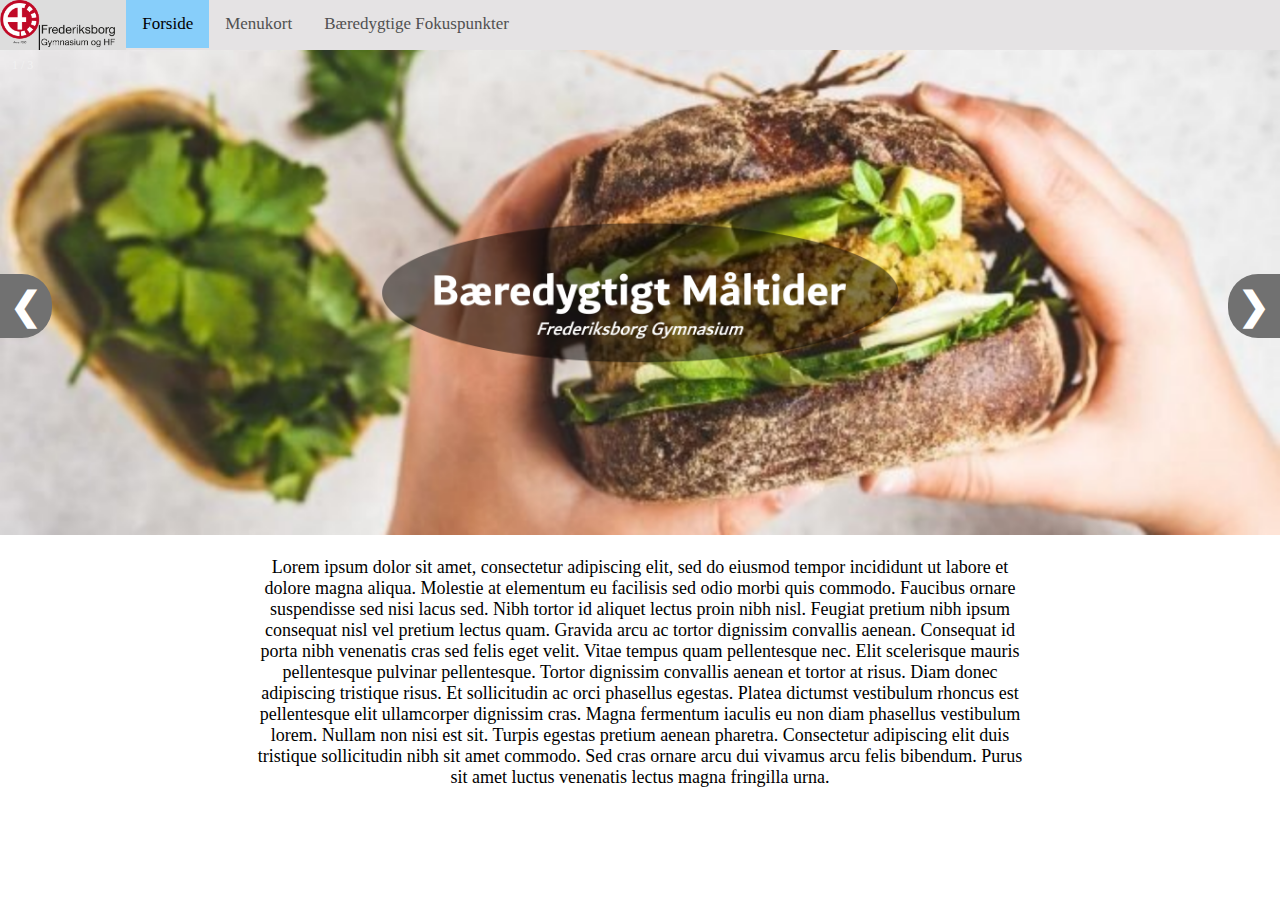
<file: index.html>
<!doctype html>
<html >
    <head id="index">
        <title>Frederiksborg Gymnasium Menu</title>
        <meta name="viewport" content="width=divice-width, initail-scale=1">
        <meta charset="UTF-8">
        <link rel="icon" type="iamge/x-icon" href="images/frederiksborg-gymnasium-icon.png">
        <link rel="stylesheet" href="style.css"></link>
    </head>
    <body>
        <div class="topnav" id="myTopnav">
            <a style="padding: 0 0;" href="https://www.fgc4.dk/">
            <img src="images/frederiksborg-gymnasium-hf-icon.png" alt="frederiksborg gymnasium & hf" height="50px" style="float: left; margin-right:10px;">
            </a>
            <a href="index.html" class="active" >Forside</a>
            <a href="menu.html">Menukort</a>
            <a href="about.html">Bæredygtige Fokuspunkter</a>
            <a href="javascript:void(0);" class="icon" onclick="myFunction()">
              <i class="fa fa-bars"></i>
            </a>
        </div>

        <!-- Slideshow container -->
<div class="slideshow-container">

    <!-- Full-width images with number and caption text -->
    <div class="mySlides fade">
      <div class="numbertext">1 / 3</div>
      <img src="images/mainimage.png" style="width:100%">
    </div>
  
    <div class="mySlides fade">
      <div class="numbertext">2 / 3</div>
      <p style="margin:0;">
          <a href="menu.html">
            <img src="images/menumainimage.png" style="height: 575px; margin:auto; display: block;">
          </a>
      </p>
    </div>
  
    <div class="mySlides fade">
      <div class="numbertext">3 / 3</div>
      <p style="margin:0;">
        <a href="about.html">
            <img src="images/FNs-verdensmal.png" style="height: 575px; margin:auto; display: block;">
        </a>
    </p>
    </div>
  
    <!-- Next and previous buttons -->
    <a class="prev" onclick="plusSlides(-1)">&#10094;</a>
    <a class="next" onclick="plusSlides(1)">&#10095;</a>
  </div>
  <br>
  <p class="bodytext">Lorem ipsum dolor sit amet, consectetur adipiscing elit, sed do eiusmod tempor incididunt ut labore et dolore magna aliqua. Molestie at elementum eu facilisis sed odio morbi quis commodo. Faucibus ornare suspendisse sed nisi lacus sed. Nibh tortor id aliquet lectus proin nibh nisl. Feugiat pretium nibh ipsum consequat nisl vel pretium lectus quam. Gravida arcu ac tortor dignissim convallis aenean. Consequat id porta nibh venenatis cras sed felis eget velit. Vitae tempus quam pellentesque nec. Elit scelerisque mauris pellentesque pulvinar pellentesque. Tortor dignissim convallis aenean et tortor at risus. Diam donec adipiscing tristique risus. Et sollicitudin ac orci phasellus egestas. Platea dictumst vestibulum rhoncus est pellentesque elit ullamcorper dignissim cras. Magna fermentum iaculis eu non diam phasellus vestibulum lorem. Nullam non nisi est sit. Turpis egestas pretium aenean pharetra. Consectetur adipiscing elit duis tristique sollicitudin nibh sit amet commodo. Sed cras ornare arcu dui vivamus arcu felis bibendum. Purus sit amet luctus venenatis lectus magna fringilla urna.</p>
  <script src="script.js"></script>
    </body>
</html>
</file>
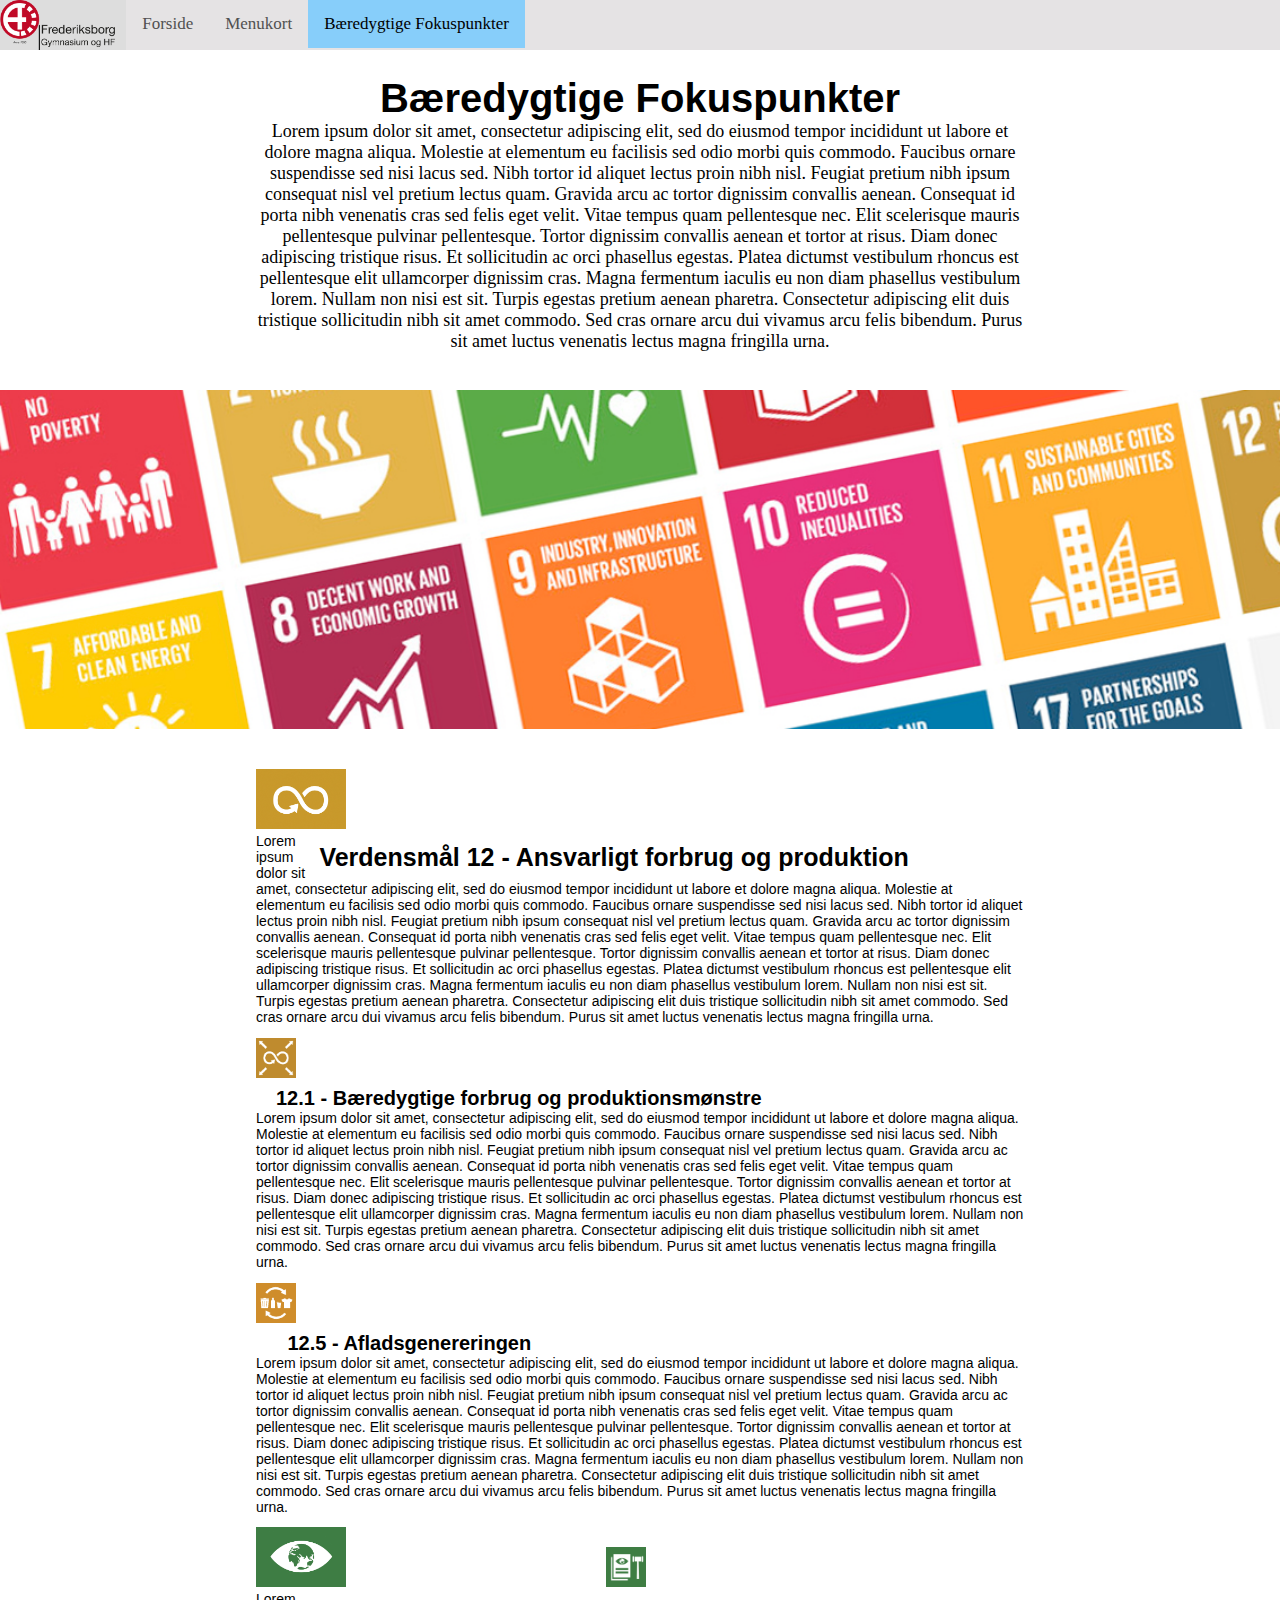
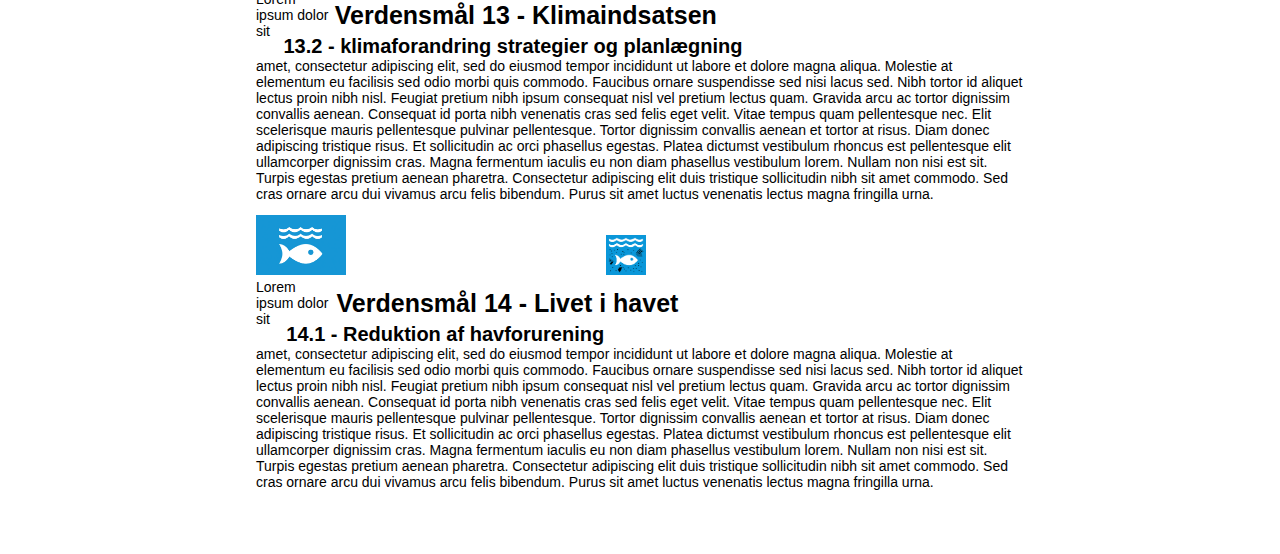
<file: about.html>
<!doctype html>
<html>
    <head id="index">
        <title>Frederiksborg Gymnasium Menu</title>
        <meta name="viewport" content="width=divice-width, initail-scale=1">
        <meta charset="UTF-8">
        <link rel="icon" type="iamge/x-icon" href="images/frederiksborg-gymnasium-icon.png">
        <link rel="stylesheet" href="style.css"></link>
    </head>
    <body>
        <div class="topnav" id="myTopnav">
            <a style="padding: 0 0;" href="https://www.fgc4.dk/">
                <img src="images/frederiksborg-gymnasium-hf-icon.png" alt="frederiksborg gymnasium & hf" height="50px" style="float: left; margin-right:10px;">
            </a>
            <a href="index.html">Forside</a>
            <a href="menu.html">Menukort</a>
            <a href="about.html" class="active">Bæredygtige Fokuspunkter</a>
            <a href="javascript:void(0);" class="icon" onclick="myFunction()">
              <i class="fa fa-bars"></i>
            </a>
        </div>
        <h1 class="header">Bæredygtige Fokuspunkter</h1>
        <p class="bodytext">Lorem ipsum dolor sit amet, consectetur adipiscing elit, sed do eiusmod tempor incididunt ut labore et dolore magna aliqua. Molestie at elementum eu facilisis sed odio morbi quis commodo. Faucibus ornare suspendisse sed nisi lacus sed. Nibh tortor id aliquet lectus proin nibh nisl. Feugiat pretium nibh ipsum consequat nisl vel pretium lectus quam. Gravida arcu ac tortor dignissim convallis aenean. Consequat id porta nibh venenatis cras sed felis eget velit. Vitae tempus quam pellentesque nec. Elit scelerisque mauris pellentesque pulvinar pellentesque. Tortor dignissim convallis aenean et tortor at risus. Diam donec adipiscing tristique risus. Et sollicitudin ac orci phasellus egestas. Platea dictumst vestibulum rhoncus est pellentesque elit ullamcorper dignissim cras. Magna fermentum iaculis eu non diam phasellus vestibulum lorem. Nullam non nisi est sit. Turpis egestas pretium aenean pharetra. Consectetur adipiscing elit duis tristique sollicitudin nibh sit amet commodo. Sed cras ornare arcu dui vivamus arcu felis bibendum. Purus sit amet luctus venenatis lectus magna fringilla urna.</p>
        <img src="images/FNs-verdensmal-banner.png" class="banner">
        <br>
        <br>
        <br>
        <img src="images/12.png" alt="12" height="60" style="margin-left: 20%;">
        <h1 style="float: right; margin-right: 29%; margin-left: 0; margin-top: 10px;" class="bigheader2">Verdensmål 12 - Ansvarligt forbrug og produktion</h1>
        <br>
        <p class="bodytext2">Lorem ipsum dolor sit amet, consectetur adipiscing elit, sed do eiusmod tempor incididunt ut labore et dolore magna aliqua. Molestie at elementum eu facilisis sed odio morbi quis commodo. Faucibus ornare suspendisse sed nisi lacus sed. Nibh tortor id aliquet lectus proin nibh nisl. Feugiat pretium nibh ipsum consequat nisl vel pretium lectus quam. Gravida arcu ac tortor dignissim convallis aenean. Consequat id porta nibh venenatis cras sed felis eget velit. Vitae tempus quam pellentesque nec. Elit scelerisque mauris pellentesque pulvinar pellentesque. Tortor dignissim convallis aenean et tortor at risus. Diam donec adipiscing tristique risus. Et sollicitudin ac orci phasellus egestas. Platea dictumst vestibulum rhoncus est pellentesque elit ullamcorper dignissim cras. Magna fermentum iaculis eu non diam phasellus vestibulum lorem. Nullam non nisi est sit. Turpis egestas pretium aenean pharetra. Consectetur adipiscing elit duis tristique sollicitudin nibh sit amet commodo. Sed cras ornare arcu dui vivamus arcu felis bibendum. Purus sit amet luctus venenatis lectus magna fringilla urna.</p>
        <img src="images/12.1.png" alt="13" height="40" style="margin-left: 20%;">
        <h1 style="float: right; margin-right: 40.5%; margin-left: 0; margin-top: 5px;" class="header2">12.1 - Bæredygtige forbrug og produktionsmønstre</h1>
        <p class="bodytext2">Lorem ipsum dolor sit amet, consectetur adipiscing elit, sed do eiusmod tempor incididunt ut labore et dolore magna aliqua. Molestie at elementum eu facilisis sed odio morbi quis commodo. Faucibus ornare suspendisse sed nisi lacus sed. Nibh tortor id aliquet lectus proin nibh nisl. Feugiat pretium nibh ipsum consequat nisl vel pretium lectus quam. Gravida arcu ac tortor dignissim convallis aenean. Consequat id porta nibh venenatis cras sed felis eget velit. Vitae tempus quam pellentesque nec. Elit scelerisque mauris pellentesque pulvinar pellentesque. Tortor dignissim convallis aenean et tortor at risus. Diam donec adipiscing tristique risus. Et sollicitudin ac orci phasellus egestas. Platea dictumst vestibulum rhoncus est pellentesque elit ullamcorper dignissim cras. Magna fermentum iaculis eu non diam phasellus vestibulum lorem. Nullam non nisi est sit. Turpis egestas pretium aenean pharetra. Consectetur adipiscing elit duis tristique sollicitudin nibh sit amet commodo. Sed cras ornare arcu dui vivamus arcu felis bibendum. Purus sit amet luctus venenatis lectus magna fringilla urna.</p>
        <img src="images/12.5.png" alt="13" height="40" style="margin-left: 20%;">
        <h1 style="float: right; margin-right: 58.5%; margin-left: 0; margin-top: 5px;" class="header2">12.5 - Afladsgenereringen</h1>
        <p class="bodytext2">Lorem ipsum dolor sit amet, consectetur adipiscing elit, sed do eiusmod tempor incididunt ut labore et dolore magna aliqua. Molestie at elementum eu facilisis sed odio morbi quis commodo. Faucibus ornare suspendisse sed nisi lacus sed. Nibh tortor id aliquet lectus proin nibh nisl. Feugiat pretium nibh ipsum consequat nisl vel pretium lectus quam. Gravida arcu ac tortor dignissim convallis aenean. Consequat id porta nibh venenatis cras sed felis eget velit. Vitae tempus quam pellentesque nec. Elit scelerisque mauris pellentesque pulvinar pellentesque. Tortor dignissim convallis aenean et tortor at risus. Diam donec adipiscing tristique risus. Et sollicitudin ac orci phasellus egestas. Platea dictumst vestibulum rhoncus est pellentesque elit ullamcorper dignissim cras. Magna fermentum iaculis eu non diam phasellus vestibulum lorem. Nullam non nisi est sit. Turpis egestas pretium aenean pharetra. Consectetur adipiscing elit duis tristique sollicitudin nibh sit amet commodo. Sed cras ornare arcu dui vivamus arcu felis bibendum. Purus sit amet luctus venenatis lectus magna fringilla urna.</p>
        <img src="images/13.png" alt="13" height="60" style="margin-left: 20%;">
        <h1 style="float: right; margin-right: 44%; margin-left: 0; margin-top: 10px;" class="bigheader2">Verdensmål 13 - Klimaindsatsen</h1>
        <img src="images/13.2.png" alt="13" height="40" style="margin-left: 20%;">
        <h1 style="float: right; margin-right: 42%; margin-left: 0; margin-top: 5px;" class="header2">13.2 - klimaforandring strategier og planlægning</h1>
        <p class="bodytext2">Lorem ipsum dolor sit amet, consectetur adipiscing elit, sed do eiusmod tempor incididunt ut labore et dolore magna aliqua. Molestie at elementum eu facilisis sed odio morbi quis commodo. Faucibus ornare suspendisse sed nisi lacus sed. Nibh tortor id aliquet lectus proin nibh nisl. Feugiat pretium nibh ipsum consequat nisl vel pretium lectus quam. Gravida arcu ac tortor dignissim convallis aenean. Consequat id porta nibh venenatis cras sed felis eget velit. Vitae tempus quam pellentesque nec. Elit scelerisque mauris pellentesque pulvinar pellentesque. Tortor dignissim convallis aenean et tortor at risus. Diam donec adipiscing tristique risus. Et sollicitudin ac orci phasellus egestas. Platea dictumst vestibulum rhoncus est pellentesque elit ullamcorper dignissim cras. Magna fermentum iaculis eu non diam phasellus vestibulum lorem. Nullam non nisi est sit. Turpis egestas pretium aenean pharetra. Consectetur adipiscing elit duis tristique sollicitudin nibh sit amet commodo. Sed cras ornare arcu dui vivamus arcu felis bibendum. Purus sit amet luctus venenatis lectus magna fringilla urna.</p>
        <img src="images/14.png" alt="13" height="60" style="margin-left: 20%;">
        <h1 style="float: right; margin-right: 47%; margin-left: 0; margin-top: 10px;" class="bigheader2">Verdensmål 14 - Livet i havet</h1>
        <img src="images/14.1.png" alt="13" height="40" style="margin-left: 20%;">
        <h1 style="float: right; margin-right: 52.8%; margin-left: 0; margin-top: 5px;" class="header2">14.1 - Reduktion af havforurening</h1>
        <p class="bodytext2 bodyend">Lorem ipsum dolor sit amet, consectetur adipiscing elit, sed do eiusmod tempor incididunt ut labore et dolore magna aliqua. Molestie at elementum eu facilisis sed odio morbi quis commodo. Faucibus ornare suspendisse sed nisi lacus sed. Nibh tortor id aliquet lectus proin nibh nisl. Feugiat pretium nibh ipsum consequat nisl vel pretium lectus quam. Gravida arcu ac tortor dignissim convallis aenean. Consequat id porta nibh venenatis cras sed felis eget velit. Vitae tempus quam pellentesque nec. Elit scelerisque mauris pellentesque pulvinar pellentesque. Tortor dignissim convallis aenean et tortor at risus. Diam donec adipiscing tristique risus. Et sollicitudin ac orci phasellus egestas. Platea dictumst vestibulum rhoncus est pellentesque elit ullamcorper dignissim cras. Magna fermentum iaculis eu non diam phasellus vestibulum lorem. Nullam non nisi est sit. Turpis egestas pretium aenean pharetra. Consectetur adipiscing elit duis tristique sollicitudin nibh sit amet commodo. Sed cras ornare arcu dui vivamus arcu felis bibendum. Purus sit amet luctus venenatis lectus magna fringilla urna.</p>
        
        
        <script src="script.js"></script>
    </body>
</html>
</file>
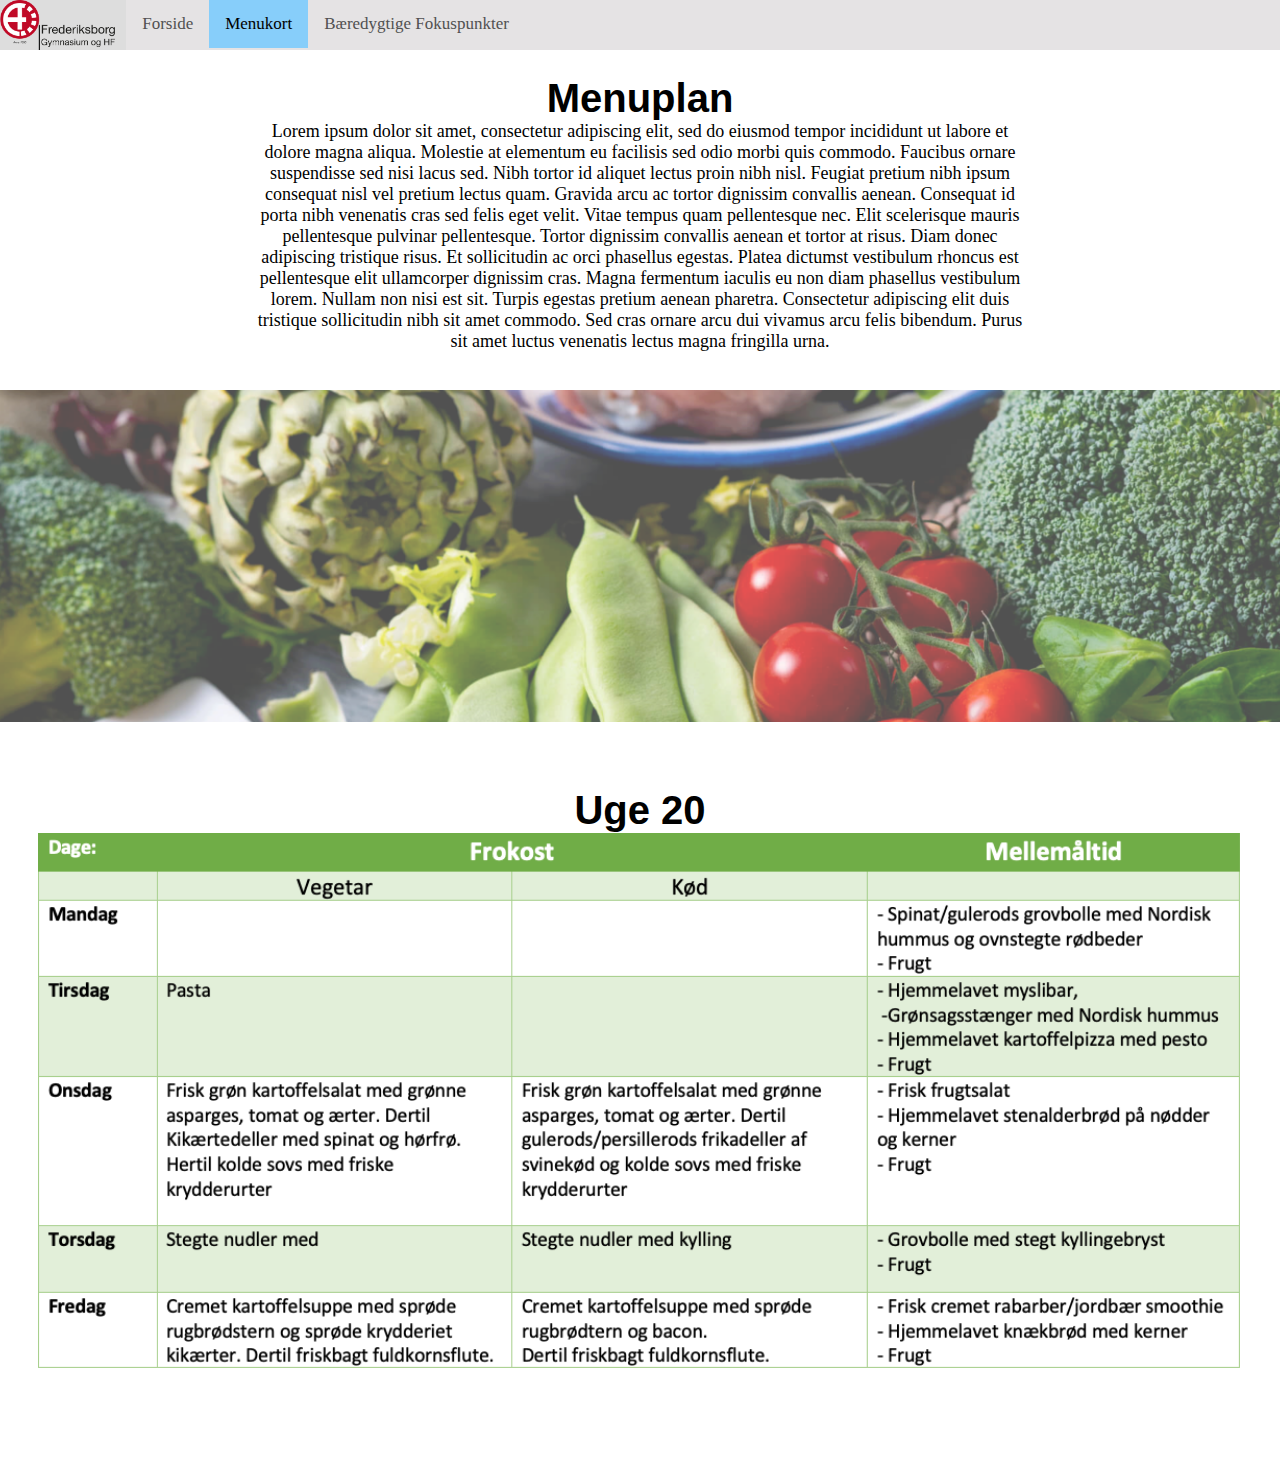
<file: menu.html>
<!doctype html>
<html>
    <head id="index">
        <title>Frederiksborg Gymnasium Menu</title>
        <meta name="viewport" content="width=divice-width, initail-scale=1">
        <meta charset="UTF-8">
        <link rel="icon" type="iamge/x-icon" href="images/frederiksborg-gymnasium-icon.png">
        <link rel="stylesheet" href="style.css"></link>
    </head>
    <body>
        <div class="topnav" id="myTopnav">
            <a style="padding: 0 0;" href="https://www.fgc4.dk/">
                <img src="images/frederiksborg-gymnasium-hf-icon.png" alt="frederiksborg gymnasium & hf" height="50px" style="float: left; margin-right:10px;">
            </a>
            <a href="index.html">Forside</a>
            <a href="menu.html" class="active">Menukort</a>
            <a href="about.html">Bæredygtige Fokuspunkter</a>
            <a href="javascript:void(0);" class="icon" onclick="myFunction()">
              <i class="fa fa-bars"></i>
            </a>
        </div>
        <h1 class="header">Menuplan</h1>
        <p class="bodytext">Lorem ipsum dolor sit amet, consectetur adipiscing elit, sed do eiusmod tempor incididunt ut labore et dolore magna aliqua. Molestie at elementum eu facilisis sed odio morbi quis commodo. Faucibus ornare suspendisse sed nisi lacus sed. Nibh tortor id aliquet lectus proin nibh nisl. Feugiat pretium nibh ipsum consequat nisl vel pretium lectus quam. Gravida arcu ac tortor dignissim convallis aenean. Consequat id porta nibh venenatis cras sed felis eget velit. Vitae tempus quam pellentesque nec. Elit scelerisque mauris pellentesque pulvinar pellentesque. Tortor dignissim convallis aenean et tortor at risus. Diam donec adipiscing tristique risus. Et sollicitudin ac orci phasellus egestas. Platea dictumst vestibulum rhoncus est pellentesque elit ullamcorper dignissim cras. Magna fermentum iaculis eu non diam phasellus vestibulum lorem. Nullam non nisi est sit. Turpis egestas pretium aenean pharetra. Consectetur adipiscing elit duis tristique sollicitudin nibh sit amet commodo. Sed cras ornare arcu dui vivamus arcu felis bibendum. Purus sit amet luctus venenatis lectus magna fringilla urna.</p>
        <img src="images/menumainimage2.png" class="banner">
        <br>
        <br>
        <br>
        <h1 class="header">Uge 20</h1>
        <img src="images/menuplan.png" id="menu" class="banner">
        <script src="script.js"></script>
    </body>
</html>
</file>
<file: style.css>
body{
    margin: 0;
}

  /* Navigation bar CSS */
  .topnav {
    overflow: hidden;
    background-color: #e5e3e4;
    margin: 0;
  }

  .topnav a {
    float: left;
    display: block;
    color: rgb(81, 81, 81);
    text-align: center;
    padding: 14px 16px;
    text-decoration: none;
    font-size: 17px;
  }


  
  .topnav a:hover {
    background-color: #ddd;
    color: black;
  }
  
  .topnav a.active {
    background-color: lightskyblue;
    color: black;
  }
  
  .topnav .icon {
    display: none;
  }

.bodytext{
    font-family: 'Gabriola';
    font-size: 18px;
    margin: auto;
    text-align: center;
    padding: 0px 20% 3% 20%;
}

.bodytext2{
    font-family: Verdana, Geneva, Tahoma, sans-serif;
    font-size: 14px;
    margin: auto;
    text-align: left;
    padding: 0px 20% 1% 20%;
}

.bodyend{
    padding: 0px 20% 5% 20%;
}

.banner{
    width: 100%;
}

#menu{
    padding: 0% 3% 7% 3%;
    display: block;
    margin: auto;
}

h1{
    color: white;
    text-align: center;
    display: block;
    margin: auto;
    padding: 265px 0px 0px 0px;
    font-family:"Source Sans Pro", helvetica, sans-serif;
    font-weight: 800;
    font-size: 40px;
}

.header{
    color: black;
    padding: 26px 0px 0px 0px;
}

.header2{
    color: black;
    padding: 0px 0px 0px 0px;
    font-size: 20px;
    font-weight: 800;
    text-align: left;
    margin-left: 20%;
}

.bigheader2{
    font-size: 25px;
    color: black;
    padding: 0px 0px 0px 0px;
    font-weight: 800;
    text-align: left;
    margin-left: 20%;
}

#byline{
    color: white;
    text-align: center;
    margin: auto;
    font-family:"Source Sans Pro", helvetica, sans-serif;
    font-style: italic;
    padding: 0px 0px 265px 0px;
}

* {box-sizing:border-box}

/* Slideshow container */
.slideshow-container {
  max-width: 100%;
  max-height: 575px;;
  position: relative;
  margin: auto;
}

/* Hide the images by default */
.mySlides {
  display: none;
}

/* Next & previous buttons */
.prev, .next {
  cursor: pointer;
  position: absolute;
  top: 50%;
  width: auto;
  margin-top: -20px;
  padding: 10px;
  color: white;
  background-color: #717171;
  font-weight: bold;
  font-size: 38px;
  transition: 0.6s ease;
  border-radius: 0 30px 30px 0;
  user-select: none;
}

/* Position the "next button" to the right */
.next {
  right: 0;
  border-radius: 30px 0 0 30px;
}

/* On hover, add a black background color with a little bit see-through */
.prev:hover, .next:hover {
  background-color: rgba(0,0,0,0.8);
}

/* Caption text */
.text {
  color: #f2f2f2;
  font-size: 15px;
  padding: 8px 12px;
  position: absolute;
  bottom: 8px;
  width: 100%;
  text-align: center;
}

/* Number text (1/3 etc) */
.numbertext {
  color: #f2f2f2;
  font-size: 12px;
  padding: 8px 12px;
  position: absolute;
  top: 0;
}

/* The dots/bullets/indicators */
.dot {
  cursor: pointer;
  height: 15px;
  width: 15px;
  margin: 0 2px;
  background-color: #bbb;
  border-radius: 50%;
  display: inline-block;
  transition: background-color 0.6s ease;
}

.active, .dot:hover {
  background-color: #717171;
}

/* Fading animation */
.fade {
  animation-name: fade;
  animation-duration: 1.5s;
}

@keyframes fade {
  from {opacity: .4}
  to {opacity: 1}
}
</file>
